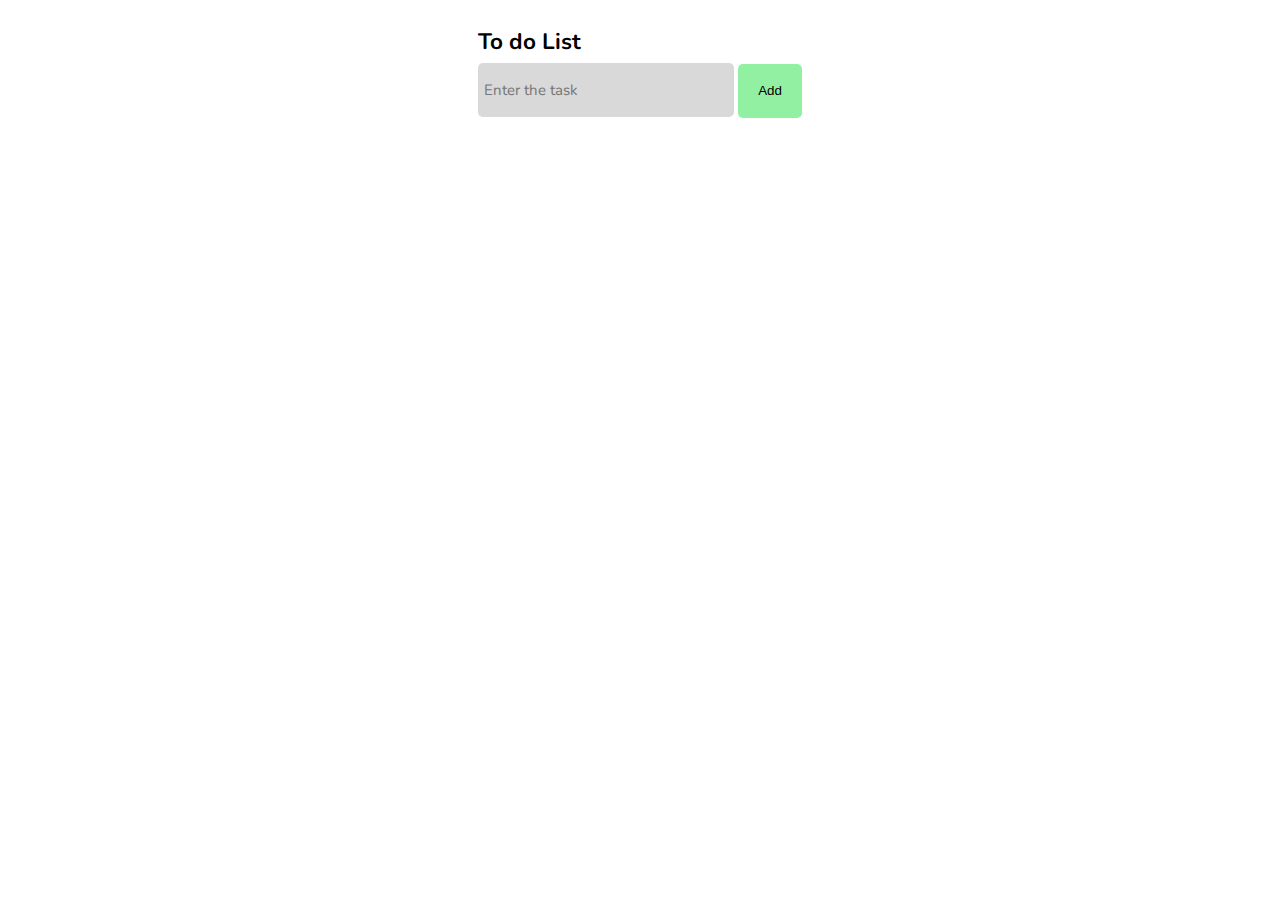
<file: Task1/index.html>
<html>
    <head>
        <title>To do list</title>
        <meta name="viewport" content="width=device-width, initial-scale=1.0">
        <link rel="stylesheet" href="style.css">
        <link rel="stylesheet" href="https://cdnjs.cloudflare.com/ajax/libs/font-awesome/6.5.1/css/all.min.css">

    </head>
    <script>
          function add()
          {
           let text = document.getElementById("t").value ;
           if(text.trim() == "")
           {
            window.alert("Task cannot be empty");
           }
           else
           {
           let container = document.createElement('div');
           container.className= "task";
           let taskText = document.createElement('h4');
           taskText.textContent = text;
           taskText.className="text"
           let button = document.createElement('button');
           button.textContent = "❌";
           button.className= "rem-button";
           button.onclick = function ()
           {
            container.remove();
           }
           let status = document.createElement('button');
            status.textContent = "🕒";
            status.className= "status";
            status.onclick = function ()
            {
                if(status.textContent.trim() === "✔︎")
            {
                status.style.backgroundColor= "rgb(240, 145, 145)";
                status.style.color ="red"
                status.textContent = "🕒";
            }
            else
            {
                status.style.backgroundColor= "rgb(145, 240, 164)";
                status.style.color ="green"
                status.textContent = "✔︎";
            }
            }
           container.appendChild(taskText);
           container.appendChild(button);
           container.appendChild(status);

           document.getElementById("task-container").appendChild(container);
        }
           
            
          }
    </script>
    <body>
      <div class="list-container">
        <h2> To do List</h2>
        <div>
            <input  id="t" type="text" placeholder="Enter the task"/>
            <button onclick="add()">Add</button>
        </div>
        <div id="task-container">

        </div>

      </div>
    </body>
</html>
</file>
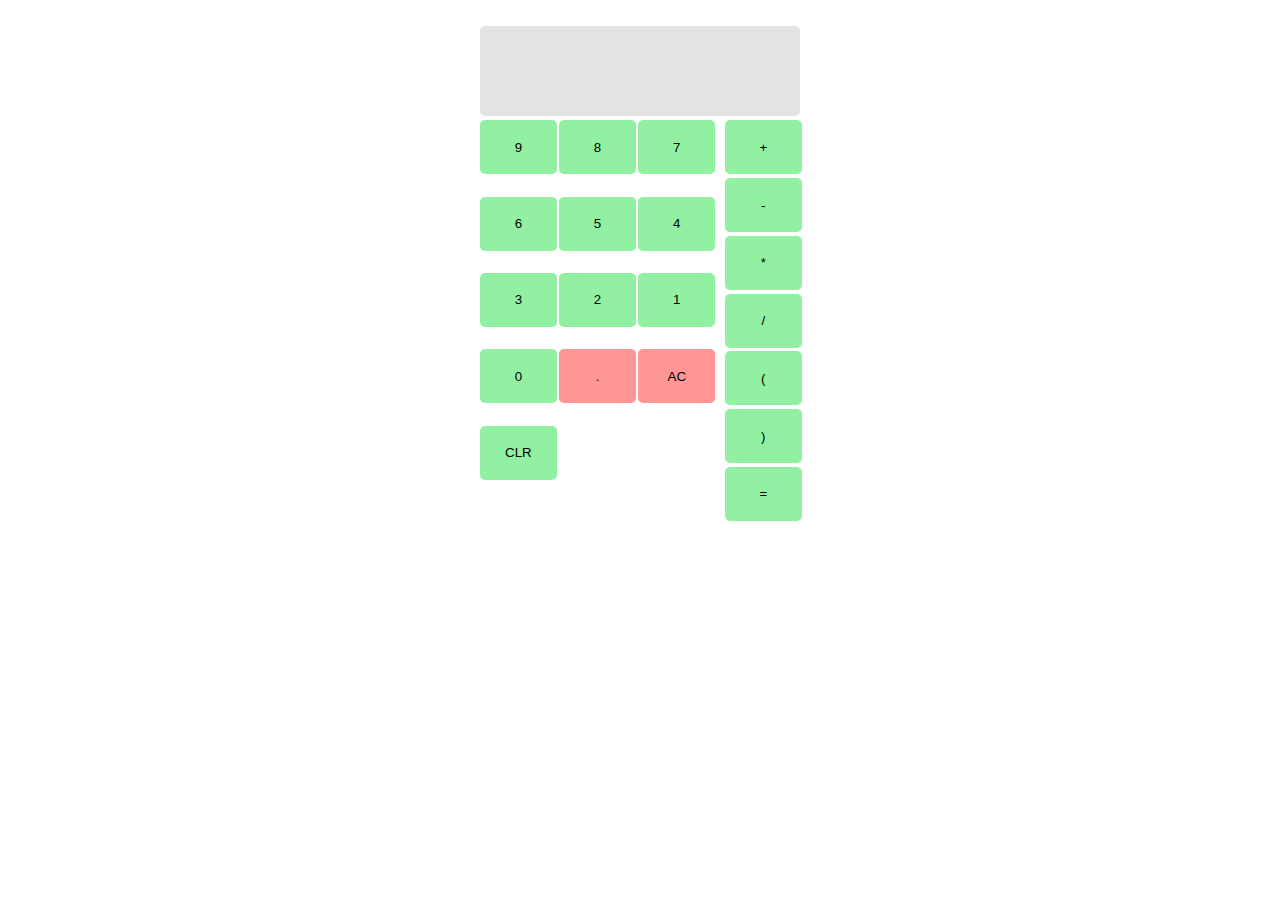
<file: Task2/index.html>
<html>
    <head>
        <title>Calculator</title>
        <meta name="viewport" content="width=device-width, initial-scale=1.0">
        <link rel="stylesheet" href="style.css">
    </head>
    <script>
        // document.addEventListener("DOMContentLoaded", function () {
        //     let expression = "";  
        //     const display = document.querySelector(".display");

        //     function isDigit(char) {
        //         return /\d/.test(char);
        //     }

        //     document.querySelectorAll("button").forEach(button => {
        //         button.addEventListener("click", function () {
        //             let btnValue = this.textContent.trim();

        //             if (isDigit(btnValue) || btnValue === "." || btnValue === "(" || btnValue === ")") {
        //                 expression += btnValue;
        //                 display.innerHTML = expression;
        //             } 
        //             else if (btnValue === "AC") {
        //                 expression = "";
        //                 display.innerHTML = "";
        //             } 
        //             else if (btnValue === "CLR") {
        //                 expression = expression.slice(0, -1);
        //                 display.innerHTML = expression;
        //             } 
        //             else if (btnValue === "=") {
        //                 try {
        //                     let result = eval(expression);  
        //                     display.innerHTML = result;
        //                     expression = String(result);
        //                 } catch {
        //                     display.innerHTML = "Error";
        //                     expression = "";
        //                 }
        //             }
        //             else {  
        //                 expression += ` ${btnValue} `;
        //                 display.innerHTML = expression;
        //             }
        //         });
        //     });
        // });





      document.addEventListener("DOMContentLoaded", function () {
    let expression = "";
    const display = document.querySelector(".display");

    function isDigit(char) {
        return /\d/.test(char);
    }

    function evaluatePostfix(queue) {
        let operands = [];
        for (let token of queue) {
            if (!isNaN(token)) {
                operands.push(Number(token));
            } else {
                let b = operands.pop();
                let a = operands.pop();
                switch (token) {
                    case "+": operands.push(a + b); break;
                    case "-": operands.push(a - b); break;
                    case "*": operands.push(a * b); break;
                    case "/": operands.push(a / b); break;
                }
            }
        }
        return operands.pop();
    }

    function infixToPostfix(infix) {
        let outputQueue = [];
        let operatorStack = [];
        let tokens = infix.match(/\d+|[()+\-*/]/g);

        function precedence(op) {
            if (op === "(" || op === ")") return 0;
            if (op === "+" || op === "-") return 1;
            if (op === "*" || op === "/") return 2;
            return -1;
        }

        for (let token of tokens) {
            if (!isNaN(token)) {
                outputQueue.push(token);
            } else if (token === "(") {
                operatorStack.push(token);
            } else if (token === ")") {
                while (operatorStack.length > 0 && operatorStack[operatorStack.length - 1] !== "(") {
                    outputQueue.push(operatorStack.pop());
                }
                operatorStack.pop();
            } else {
                while (
                    operatorStack.length > 0 &&
                    precedence(operatorStack[operatorStack.length - 1]) >= precedence(token)
                ) {
                    outputQueue.push(operatorStack.pop());
                }
                operatorStack.push(token);
            }
        }

        while (operatorStack.length > 0) {
            outputQueue.push(operatorStack.pop());
        }

        return outputQueue;
    }

    document.querySelectorAll("button").forEach(button => {
        button.addEventListener("click", function () {
            let btnValue = this.textContent.trim();

            if (isDigit(btnValue) || btnValue === "(" || btnValue === ")") {
                expression += btnValue;
            } else if (btnValue === "AC") {
                expression = "";
            } else if (btnValue === "CLR") {
                expression = expression.slice(0, -1);
            } else if (btnValue === "=") {
                let postfix = infixToPostfix(expression);
                let result = evaluatePostfix(postfix);
                expression = result.toString();
            } else {
                expression += " " + btnValue + " ";
            }

            display.innerHTML = expression;
        });
    });
});
    </script>
    <body>
        <div class="grid-container">
            <div class="display"></div>
            <div class="numbers">
                <button>9</button>
                <button>8</button>
                <button>7</button>
                <button>6</button>
                <button>5</button>
                <button>4</button>
                <button>3</button>
                <button>2</button>
                <button>1</button>
                <button>0</button>
                <button>.</button>
                <button>AC</button>
                <button>CLR</button>
            </div>
            <div class="operations">
                <button>+</button>
                <button>-</button>
                <button>*</button>
                <button>/</button>
                <button>(</button>
                <button>)</button>
                <button>=</button>
            </div>
        </div>
    </body>
</html>
</file>
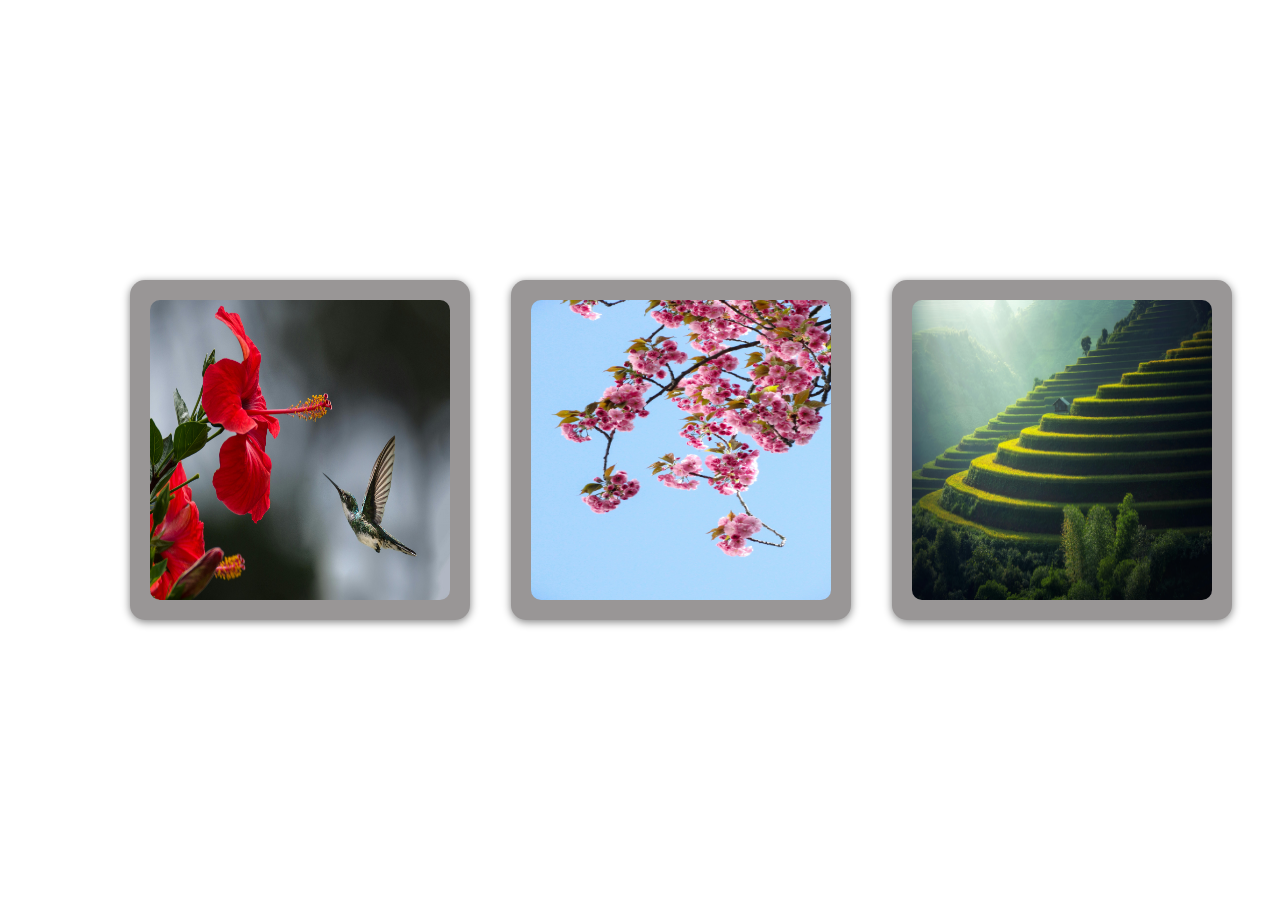
<file: Task3/index.html>
<html>
  <head>
    <meta name="viewport" content="width=device-width, initial-scale=1.0" />
    <link rel="stylesheet" href="style.css" />
  </head>
  <script>
    document.addEventListener("DOMContentLoaded", function () {
      document.querySelectorAll("img").forEach( image => 
        {
            image.addEventListener("click" , function () 
          {
             let model = document.querySelector(".model");
             let clonedImage = image.cloneNode(true); 
             clonedImage.style.width= "60%";
             clonedImage.style.height= "auto";
              model.appendChild(clonedImage); 
              model.style.opacity="1";
              model.style.visibility="visible";
              model.style.width="100%";
              model.addEventListener("click" ,function()
            {
              clonedImage.remove();
              model.style.opacity="0";
              model.style.visibility="hidden";
              model.style.width="0%";

            })
          } )
        }
      )
    }
    
  );
  </script>
  <body>
    <main>
      <section class="grid-container">
          <div class="image">
            <img src="assests/img.jpg" alt="" />
          </div>       
          <div class="image">
            <img src="assests/img1.jpg" alt="" />
          </div>       
          <div class="image">
            <img src="assests/img2.jpg" alt="" />
          </div>
      </section>
      <div class="model">
        
      </div>
    </main>
  </body>
</html>
</file>
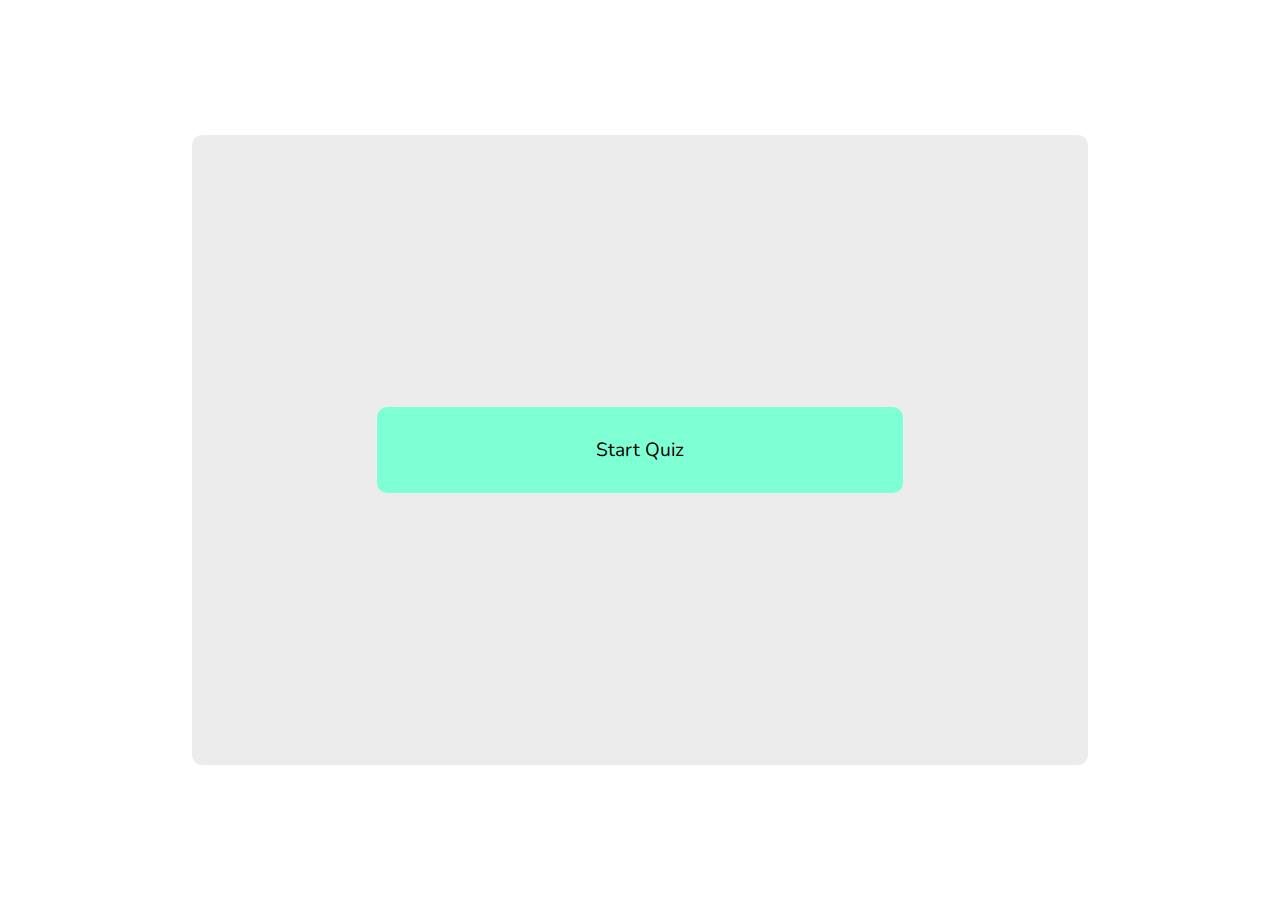
<file: Task5/index.html>
<html>

<head>
    <title>To do list</title>
    <meta name="viewport" content="width=device-width, initial-scale=1.0">
    <link rel="stylesheet" href="style.css">
    <link rel="stylesheet" href="https://cdnjs.cloudflare.com/ajax/libs/font-awesome/6.5.1/css/all.min.css">

</head>
<script>
    async function start() {
            let startButton=document.getElementById("quiz-start");
             startButton.style.display="none";
        try {
            let response = await fetch("https://opentdb.com/api.php?amount=10&category=22&difficulty=easy&type=multiple");
            let quizdata = await response.clone().json();
            quizdata = quizdata.results;
            console.log(quizdata);

             
            let index = 0;
            let score = 0
           
            document.getElementById("time").style.display="flex";
            document.getElementById("question").style.display="block";
            document.getElementById("score").innerHTML="";
            quiz();

            function quiz() {
                let timer; 
                let timeLeft = 11; 
                let question = quizdata[index].question;
                console.log(question);
                document.getElementById("question").innerHTML = question;
                let options = [...quizdata[index].incorrect_answers, quizdata[index].correct_answer];
                for(let i=0;i<options.length ;i++)
            {
                 j=Math.floor(Math.random() * 3);
                [options[i], options[j]] = [options[j], options[i]];
            }
                correctAnswer = quizdata[index].correct_answer;
                let optcontainer = document.getElementById("options");
                optcontainer.innerHTML = "";
                let flag = 0;
                

                timer = setInterval(() => {
                timeLeft--;
                document.getElementById("timeing").innerText = " : "+"  "+timeLeft; 

                if (timeLeft <= 0) {
                    clearInterval(timer); 
                    
                    document.querySelectorAll(".option-btn").forEach(btn => {
                        btn.disabled = true;
                        if (btn.textContent === correctAnswer) {
                            btn.style.backgroundColor = "rgb(126, 254, 222)"; 
                        }
                    });
                    setTimeout(() => {
                        next(); 
                    }, 1000);
                }
            }, 1000);

                options.forEach(element => {

                    let option = document.createElement("button");
                    option.textContent = element;
                    optcontainer.appendChild(option);
                    option.className = "option-btn";

                    option.onclick = function () {
                        if (option.textContent === quizdata[index].correct_answer) {
                            score += 1;
                            option.style.backgroundColor = "rgb(126, 254, 222)";
                            document.querySelectorAll(".option-btn").forEach(btn => {
                                btn.disabled = true;
                            })
                        }
                        else {
                            option.style.backgroundColor = "rgb(254, 126, 126)";
                            document.querySelectorAll(".option-btn").forEach(btn => {
                                btn.disabled = true;

                                if (btn.textContent === quizdata[index].correct_answer) {
                                    btn.style.backgroundColor = "rgb(126, 254, 222)";
                                }
                            });
                        }
                       
                        setTimeout(() => {
                        next(); 
                    }, 500);
                    clearTimeout(timer);

                    }
                });

            }
            function next() {
                if (index < quizdata.length - 1) {
                    index++;
                    quiz();
                } else {

                    startButton.style.display="block";
                    document.getElementById("score").innerHTML = `Your Score: ${score}`;
                    document.getElementById("question").style.display="none";
                    document.getElementById("options").innerHTML = "";
                    document.getElementById("time").style.display="none";
                }
            }

        }
        catch (error) {
            alert("Error fetching data. Please try again.");
            console.error(error);
        }
    }

</script>

<body>
    <div class="quiz-container">
        <div id="quiz-start" onclick="start()">
            Start Quiz
        </div>
        <div id="time"> 
            <h3>Timer</h3>
            <h3 id="timeing">: 00</h3>
        </div>

        <div id="question"> </div>
        <div id="options"></div>

        <div id="score"></div>
    </div>
</body>

</html>
</file>
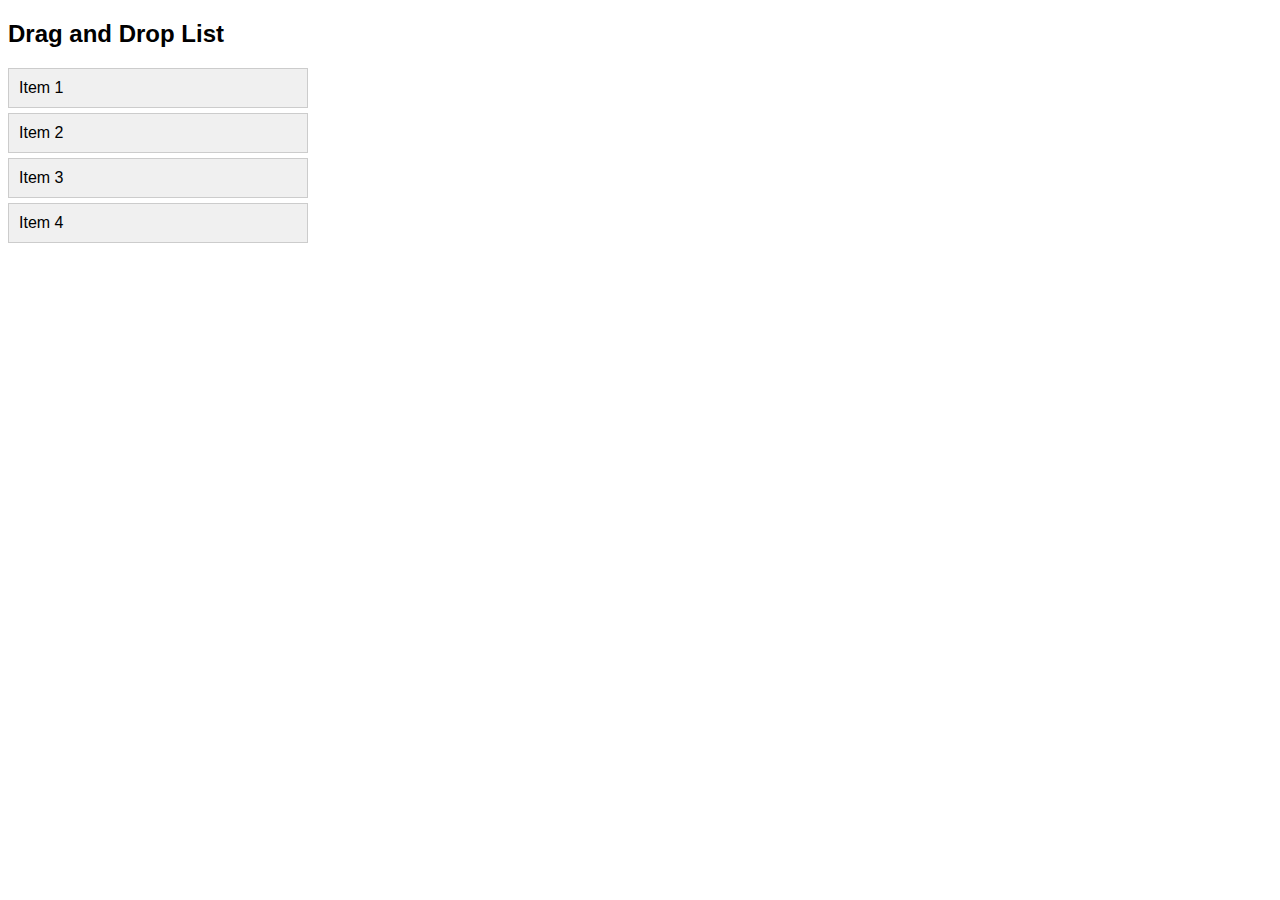
<file: Task6/index.html>
<!DOCTYPE html>
<html lang="en">
<head>
    <meta charset="UTF-8">
    <meta name="viewport" content="width=device-width, initial-scale=1.0">
    <title>Drag and Drop List</title>
    <style>
        body {
            font-family: Arial, sans-serif;
        }
        ul {
            list-style: none;
            padding: 0;
            width: 300px;
        }
        li {
            padding: 10px;
            margin: 5px 0;
            background: #f0f0f0;
            border: 1px solid #ccc;
            cursor: grab;
        }
        .dragging {
            opacity: 0.5;
        }
        .drop-target {
            background: #c3f8c3;
        }
    </style>
</head>
<body>
    <h2>Drag and Drop List</h2>
    <ul id="sortable-list">
        <li draggable="true">Item 1</li>
        <li draggable="true">Item 2</li>
        <li draggable="true">Item 3</li>
        <li draggable="true">Item 4</li>
    </ul>

    <script>
        const list = document.getElementById('sortable-list');
        let draggedItem = null;

        list.addEventListener('dragstart', (e) => {
            draggedItem = e.target;
            e.target.classList.add('dragging');
        }
    );

        list.addEventListener('dragover', (e) => {
            e.preventDefault();
            const afterElement = getDragAfterElement(list, e.clientY);
            if (afterElement == null) {
                list.appendChild(draggedItem);
            } else {
                list.insertBefore(draggedItem, afterElement);
            }
        });

        list.addEventListener('dragend', (e) => {
            e.target.classList.remove('dragging');
        });

        function getDragAfterElement(container, y) {
            const draggableElements = [...container.querySelectorAll('li:not(.dragging)')];
            return draggableElements.reduce(   
                (closest, item) => {
                const box = item.getBoundingClientRect();
                const offset = y - box.top - box.height / 2;
                if (offset < 0 && offset > closest.offset) {
                    return { offset: offset, r: item };
                } else {
                    return closest;
                }
            }, { offset: Number.NEGATIVE_INFINITY ,r:null }
        ).r;
        }
    </script>
</body>
</html>
</file>
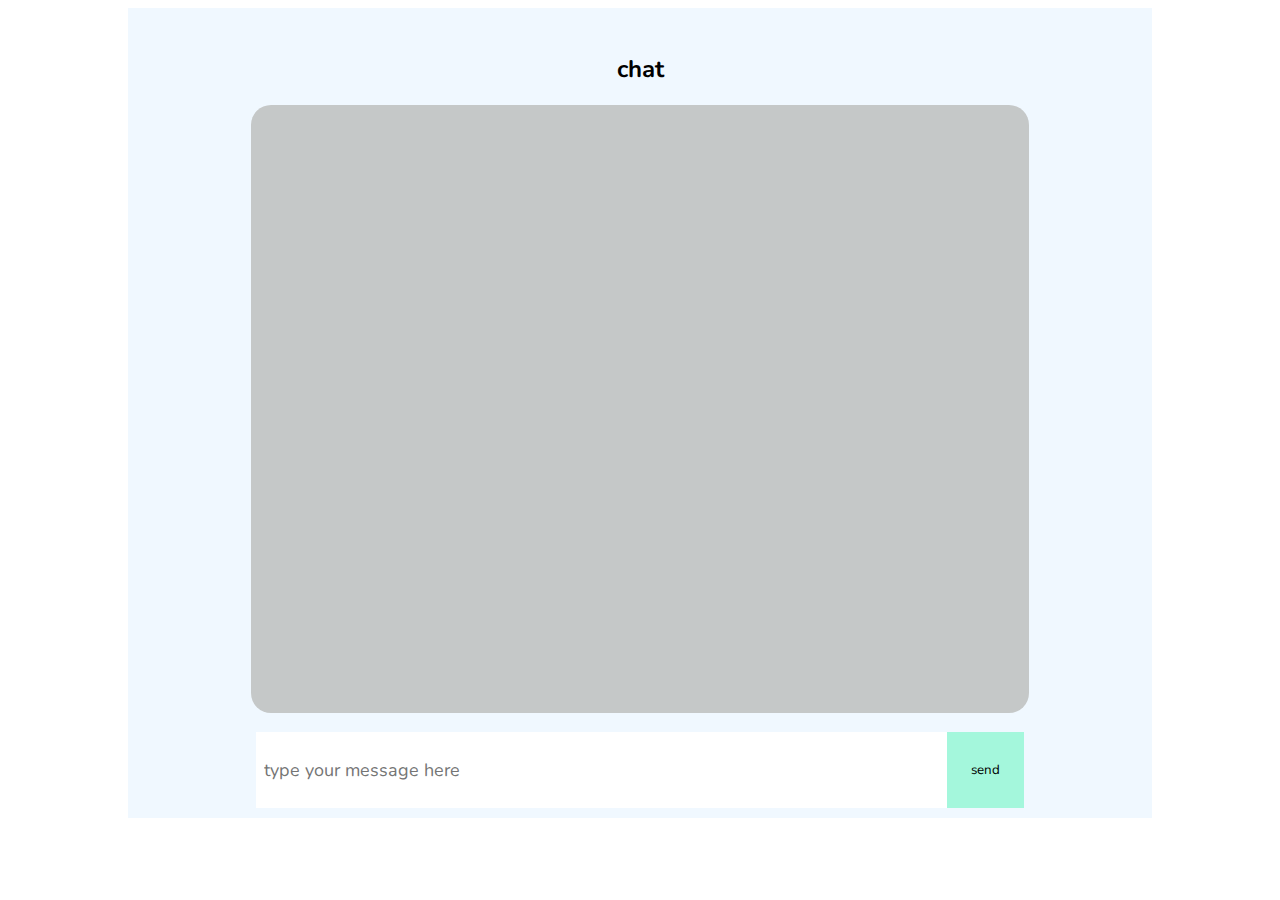
<file: Task7/index.html>
<html>
  <head>
    <title>To do list</title>
    <meta name="viewport" content="width=device-width, initial-scale=1.0" />
    <link rel="stylesheet" href="style.css" />
    <link
      rel="stylesheet"
      href="https://cdnjs.cloudflare.com/ajax/libs/font-awesome/6.5.1/css/all.min.css"
    />
  </head>
  <script>
    function send() {
      let text = document.getElementById("t").value;
      if (text.trim() == "") {
        return;
      } else {
        let TextConatiner = document.createElement("div");
        TextConatiner.className="txt-container-sender";
        let taskText = document.createElement("h3");
        taskText.textContent = text;
        taskText.className = "sendertext";
        let timestamp = document.createElement("span");
        const d = new Date();
        let hours = d.getHours();
        let minutes = d.getMinutes();
        hours = hours.toString().padStart(2, "0");
        minutes = minutes.toString().padStart(2, "0");
        let time = `${hours}:${minutes}`;
        timestamp.textContent = time;
        TextConatiner.appendChild(taskText);
        TextConatiner.appendChild(timestamp);
        document.getElementById("chat-container").appendChild(TextConatiner);
      }
    }
    function receive()
    {
       const messages = ["hii" , "hello" , "hey" ,"hai"];
       let index=Math.floor(Math.random() * 3);
       let text = messages[index]
        let TextConatiner = document.createElement("div");
        TextConatiner.className="txt-container";
        taskText = document.createElement("h3");
        taskText.textContent = text;
        taskText.className = "receiverText";
        let timestamp = document.createElement("span");
        const d = new Date();
        let hours = d.getHours();
        let minutes = d.getMinutes();
        hours = hours.toString().padStart(2, "0");
        minutes = minutes.toString().padStart(2, "0");
        let time = `${hours}:${minutes}`;
        timestamp.textContent = time;
        TextConatiner.appendChild(taskText);
        TextConatiner.appendChild(timestamp);
        document.getElementById("chat-container").appendChild(TextConatiner);
      }
    setInterval( ()=> {
        receive();
    }, 4000)
  </script>

  <body>

    <div class="container">
      <h2>chat</h2>
      <div id="chat-container"></div>
      <div class="input-container">
        <input id="t" type="text" placeholder="type your message here" />
        <button onclick="send()">send</button>
      </div>
    </div>
  </body>
</html>
</file>
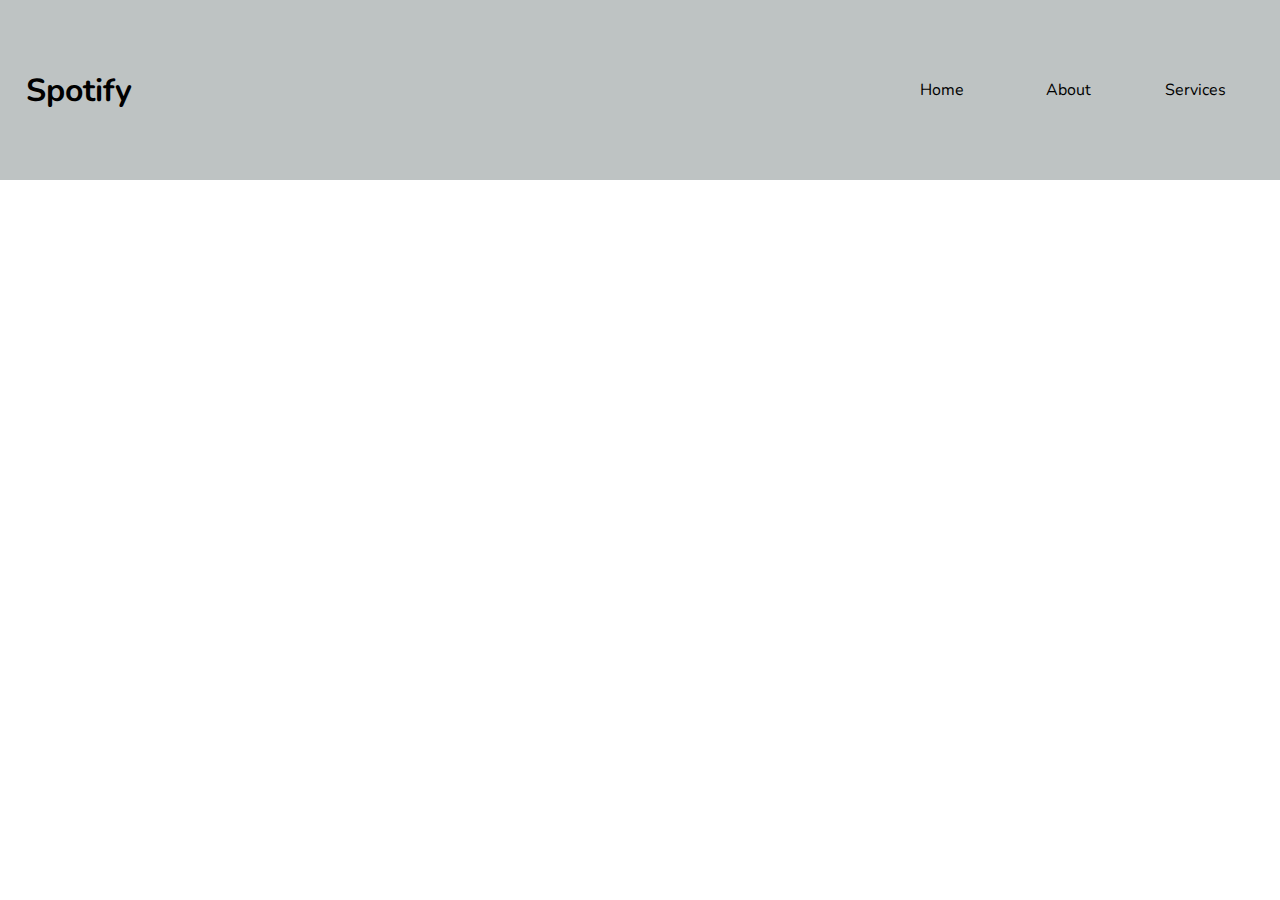
<file: Task8/index.html>
<html>

<head>
  <meta name="viewport" content="width=device-width, initial-scale=1.0">
  <link rel="stylesheet" href="style.css">
</head>
<script>
  window.onhashchange = () => {
    document.querySelectorAll(".page").forEach(page => {
      page.style.display = "none";
    })
    if (window.location.hash === "#home") {
      document.getElementById("home").style.display = "block";
    }
    if (window.location.hash === "#about") {
      document.getElementById("about").style.display = "block";
    }
    if (window.location.hash === "#services") {
      document.getElementById("services").style.display = "block";
    }
  }
</script>

<body>
  <header>
    <nav>
      <ul class="navitems">
        <li>
          <h1 class="head"> Spotify </h1>
        </li>
        <li><div> <a href="#home"> Home </a> </div></li>
        <li><div><a href="#about"> About </a></div></li>
        <li> <div><a href="#services"> Services </a></div></li>
      </ul>
    </nav>
  </header>
  <main>
    <section id="home" class="page">
      
        <h1>welcome! have a plesent day </h1>
     
    </section>
    <section id="about" class="page">
   
        <h1> A static page</h1>
    
    </section>
    <section id="services" class="page">
   
        <h1> Html Development</h1>
     
    </section>
  </main>
</body>

</html>
</file>
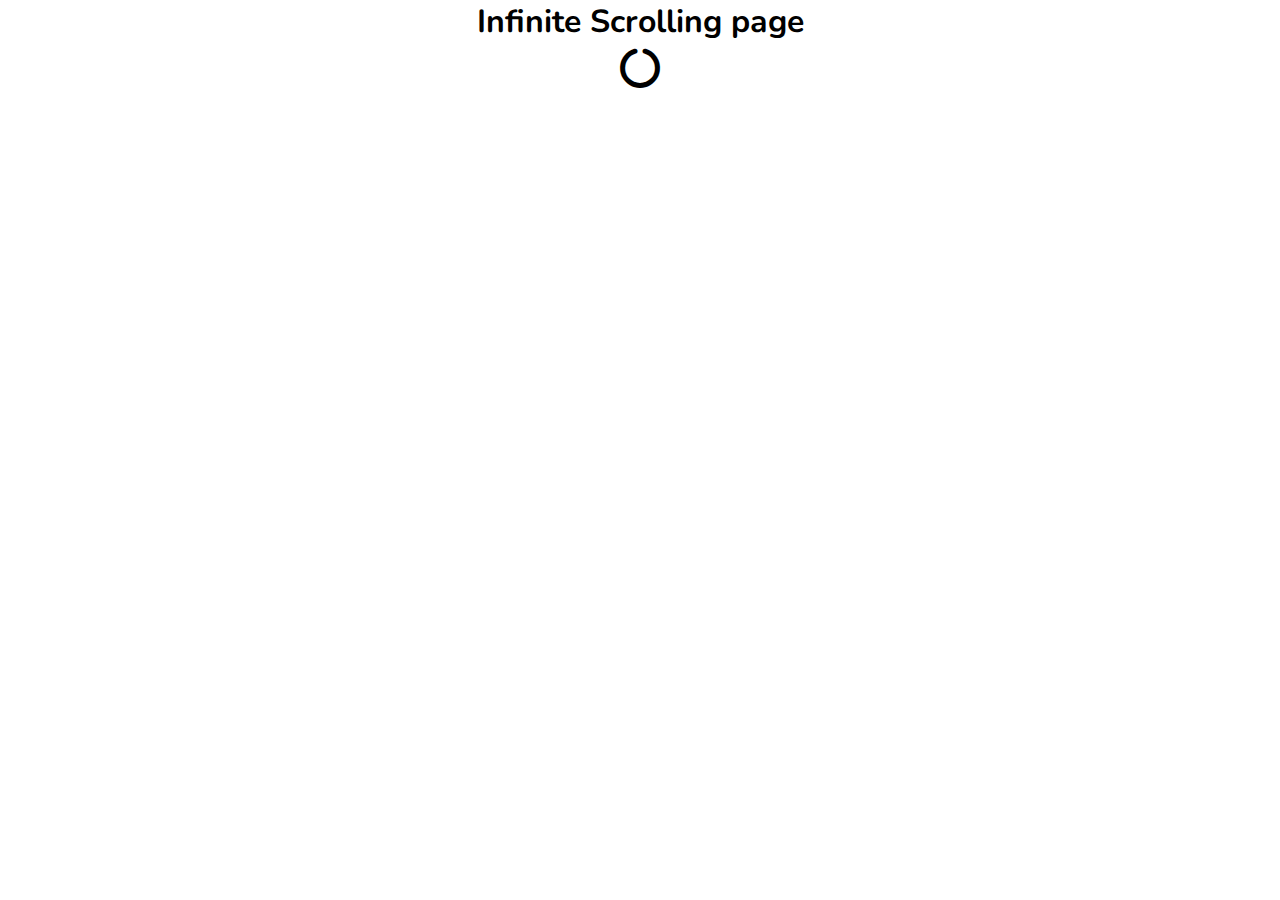
<file: Task9/index.html>
<!DOCTYPE html>
<html lang="en">
<head>
    <meta charset="UTF-8">
    <meta name="viewport" content="width=device-width, initial-scale=1.0">
    <link rel="stylesheet" href="style.css">
    <link rel="stylesheet" href="https://cdnjs.cloudflare.com/ajax/libs/font-awesome/6.0.0/css/all.min.css">

    <title>Infinite Scroll</title>
</head>
<body>

    <h1>Infinite Scrolling page</h1>
    <div class="container" id="container">
    </div>
    <div id="loading"><i class="fas fa-circle-notch fa-spin"></i></div>
    <script>
       
             let list = document.getElementById("container");
             let index=1;
             loadContent();
             function loadContent()
             {
                setTimeout(() => {
             for (let i=0;i<45;i++)
             {
                 let li = document.createElement("li");
                 li.textContent = "Item" +" "+index ;
                 list.appendChild(li);
                 index++;
             }
            } , 5000
        )
            }
        
            function checkScroll()
            {
             if(window.innerHeight+window.scrollY >= document.body.offsetHeight - 10 )
             {
                console.log(document.documentElement.scrollHeight);
                console.log(window.innerHeight+window.scrollY);
                loadContent();
             }
            }
             window.addEventListener("scroll", checkScroll);
       </script>
</body>
</html>
</file>
<file: Task1/style.css>
@import url('https://fonts.googleapis.com/css?family=Nunito');

*
{
    margin: 0;
    padding: 0;
    box-sizing: border-box;
   
}
body
{
    font-family: nunito;
    font-size: 15px;
    margin-top: 2%;
    justify-items: center;
}
button
{
    padding: 4%;
    width: 5vw;
    height: 6vh;
    border: none;
    border-radius: 5px;
    background-color: rgb(145, 240, 162);
}
input
{
    height: 6vh;
    width: 20vw;
    outline: none;
    border: none;
    background-color: rgb(217, 217, 217);
    border-radius: 5px;
    padding: 2%;
    font-family: nunito;
    font-size: 15px;
}
.rem-button 
{
  background-color: rgb(240, 145, 145);
  border: none;
  width: 5vw;
  height: 6vh;
  margin-left:1%;
}
.status
{
    background-color: rgb(240, 145, 145);
    border: none;
    width: 6vw;
    height: 6vh;
    font-size: 20px;
   padding: 1%; 
   margin-left: 1%;
}
.status:active
{
    background-color: rgb(25, 174, 54);
}
.task
{
  display: flex;
  border: 2px;
  text-align: left;
  margin-top: 1%;
  height: 6vh;
  width: 27.2vw;

}
.text
{   
    background-color: rgb(207, 224, 243);
    margin-right: auto;
    align-content: center;
    height: 100%;
    width: 100%;
    padding: 2%;
    border-radius: 5px;

}
h2
{
    margin-bottom: 2%;
    
}
</file>
<file: Task2/style.css>
@import url('https://fonts.googleapis.com/css?family=Nunito');

*
{
    margin: 0;
    padding: 0;
    box-sizing: border-box;
   
}
body
{
    font-family: nunito;
    font-size: 15px;
    margin-top: 2%;
    justify-items: center;
}
.grid-container
{
    display: grid;
    grid-template-columns:15vw,1fr ;
    grid-template-areas:
    "display display"
    "numbers operators";
    width: 25vw;
    gap: 1%;
}
button
{
    padding: 4%;
    width: 6vw;
    height: 6vh;
    border: none;
    border-radius: 5px;
    background-color: rgb(145, 240, 162);
}
.display
{
    grid-area: display;
    width: 100%;
    height: 10vh;
    background-color: rgb(227, 227, 227);
    text-align: center;
    align-content: center;
    font-size: large;
    font-weight: bolder;
    border-radius: 5px;
}
.numbers
{
    display: grid;
    grid-template-columns:repeat(3,1fr);
    grid-area: numbers;
    gap: 1%;
}
.numbers button:nth-child(11),
.numbers button:nth-child(12)
{
    background-color: rgb(255, 149, 149);
}
button:hover
{
    cursor: pointer;
}
.operations
{
    display:grid;
    grid-template-columns:repeat(1,1fr);
    gap: 1%;
    margin-left: 8%;
    grid-area: operators;
}
</file>
<file: Task3/style.css>
@import url("https://fonts.googleapis.com/css?family=Nunito");

body {
   justify-items: center;
   align-content: center;
}
.grid-container
{
  display: grid;
  grid-template-columns: repeat(3,1fr);
  row-gap: 3%;
  column-gap:4%;
}

img {
  width: 300px;
  height: 300px;
  border-radius: 10px;
  position: relative;
}
.image {
  border-radius: 20px;
}
.image {
  padding: 20px;
  width: 300px;
  height: 300px;
  box-shadow: 0 2px 8px 0 gray;
  border-radius: 15px;
  display: flex;
  flex-direction: column;
  align-items: center;
  color: white;
  font-family: nunito;
  font-size: 10px;
  gap: 10%;
  background-color: rgb(153, 150, 150);
  transition: background-color 2s, box-shadow 3s, color 4s;
}
.grid-container > .image:nth-child(odd):hover {
  box-shadow: 0 8px 18px 0 rgb(20, 121, 209);
  background-color: rgb(255, 255, 255);
  color: black;
}
.grid-container > .image:nth-child(even):hover {
  box-shadow: 0 8px 18px 0 rgb(20, 209, 174);
  background-color: rgba(73, 71, 71, 0.94);
  color: rgb(248, 244, 244);
}
.model {
  position: fixed;
  opacity: 0;
  visibility: hidden;
  top: 0;
  left: 0;
  width: 0%;
  height: 100%;
  background: rgba(0, 0, 0, 0.3);
  text-align: center;
  align-content: center;
  transition: opacity 2s , visibility 2s, width 0.5s ease-out;
}

.model img {
  max-width: 80%;
  max-height: auto;
  cursor: pointer;
}
</file>
<file: Task5/style.css>
@import url('https://fonts.googleapis.com/css?family=Nunito');

*
{
    margin: 0;
    padding: 0;
    border: none;
    box-sizing: border-box;
    font-family: nunito;
}
body
{
    align-content: center;
    justify-items:  center;
}
button
{
    background-color: rgb(172, 172, 172);
    padding: 20px;
    width: 500px;
    align-items: center;
    text-align: center;
    font-weight: bolder;
    font-size: large;
    border-radius: 5px;
}
button:hover
{
    background-color: rgb(94, 199, 244);
   
    cursor: pointer;
}
#time
{
    display: none;
    background-color: aqua;
    border-radius: 10px;
    width: 20%;
    text-align: center;
    padding: 20px;
    gap: 2%;
    justify-content: center;
}
.quiz-container
{   
    background-color: rgb(236, 236, 236);
    display: flex;
    width: 70%;
    height: 70%;
    border-radius: 10px;
    padding: 10px;
    flex-direction: column;
    justify-content: center;
    align-items: center;
}

#options
{
    display: flex;
    flex-direction: column;
    gap: 20px;
}
#quiz-start
{
    padding: 30px;
    background-color: aquamarine;
    width: 60%;
    font-size: larger;
    text-align: center;
    border-radius: 10px;
    transition: all 2s;
}
#quiz-start:hover
{
    cursor: pointer;
    background-color: rgb(85, 255, 136);
    box-shadow: 0px 4px 12px 0px rgb(85, 255, 136) ;
    padding: 35px;
    width: 70%;

}

#question
{
    display: none;
    padding: 30px;
    background-color: aquamarine;
    width: 80%;
    margin: 2%;
    font-size: larger;
    text-align: center;
    border-radius: 10px;
}
</file>
<file: Task7/style.css>
@import url('https://fonts.googleapis.com/css?family=Nunito');

*
{
    margin: none;
    padding: none;
    box-sizing: border-box;
    font-family: nunito;
}
.container
{
    align-content: center;
    justify-items: center;
    align-self: center;
    justify-self: center;
    background-color: aliceblue;
    height: 90vh;
    width: 80vw;
    padding: 2%;
}
#chat-container
{   
    border-radius: 20px;
    padding: 2%;
    height :80%;
    width :80%;
    overflow: scroll;
    background-color:rgb(197, 200, 200);
}
#chat-container ::-webkit-scrollbar-track
{
   background-color: transparent;
}
#chat-container ::-webkit-scrollbar-thumb
{
   background-color: transparent;
}
.sendertext
{   

    width: 40vw;
    padding: 2%;
 
}
.receiverText
{
    
    padding: 2%;
    border-radius: 10px;
}
h1
{
    margin: 0;
}
span
{   
    font-size: small;
    margin-left: auto;
}
.txt-container
{
    display: flex;
    width: 40vw;
    background-color: rgb(114, 116, 116);
    margin-top: 1%;
    padding: 2%;
    border-radius: 10px;
}
.txt-container-sender
{
    display: flex;
    width: 40vw;
    background-color: rgb(89, 217, 217);
    margin-top: 1%;
    padding: 2%;
    align-self: right;
    justify-self: right;
    border-radius: 10px;
}

.input-container
{   
    display: flex;
    height: 10%;
    width:  60vw;
    background-color: rgb(209, 204, 204);
    border: none;
    outline: none;
    margin: 2%;
    border-radius: 20px;
}
input
{
    padding: 1%;
    width: 90%;
    font-size: large;
    border: none;
    outline: none;
}
button
{
    width: 10%;
    background-color: rgb(164, 247, 220);
    border: none;

}
button:hover
{

    background-color: rgb(143, 251, 215);
    cursor: pointer;
}
</file>
<file: Task8/style.css>
@import url('https://fonts.googleapis.com/css?family=Nunito');

*
{
    margin: 0;
    padding: 0;
    box-sizing: border-box;
    font-family: nunito;
}

.page
{
    display: none;
}
ul
{
    display: flex;
    list-style: none;
    gap: 2%;
    width: 100%;
    
    
}
a
{
    text-decoration: none;
    color: black;
    margin-right: 15px;
}
div
{
    height:20vh;
    width: 8vw;
    align-content: center;
    text-align: center;
}
li:nth-child(2):hover,
li:nth-child(3):hover,
li:nth-child(4):hover
{
    background-color: rgb(248, 248, 248);
   
    
}
li
{
    align-content: center;
    
}
li:first-child
{
    margin-right: auto;
}
header
{
    background-color: rgb(190, 195, 195);
    width: 100vw;
    height: 20vh;
    padding-left: 2%;
    padding-right: 2%;
    align-content: center;
}
section
{
    font-size:40px ;
    justify-items: center;
    align-content: center;
    height: 70%;
}
</file>
<file: Task9/style.css>
@import url('https://fonts.googleapis.com/css?family=Nunito');

*
{
    margin: 0;
    padding: 0;
    box-sizing: border-box;
    font-family: nunito;
    align-content: center;
    justify-items: center;
}

li
{
    background-color: rgb(207, 204, 204);
    list-style: none;
    border-radius: 12px;
    width: 100vh;
   padding: 2%;
   margin: 2%;
   
}
li:nth-child(odd)
{
    background-color: rgb(86, 84, 84);
    list-style: none;
    color: white;
    border-radius: 10px;
    width: 100vh;
   padding: 2%;
   margin: 2%;
}
#loading
{
    font-size: 40px;
}
</file>
